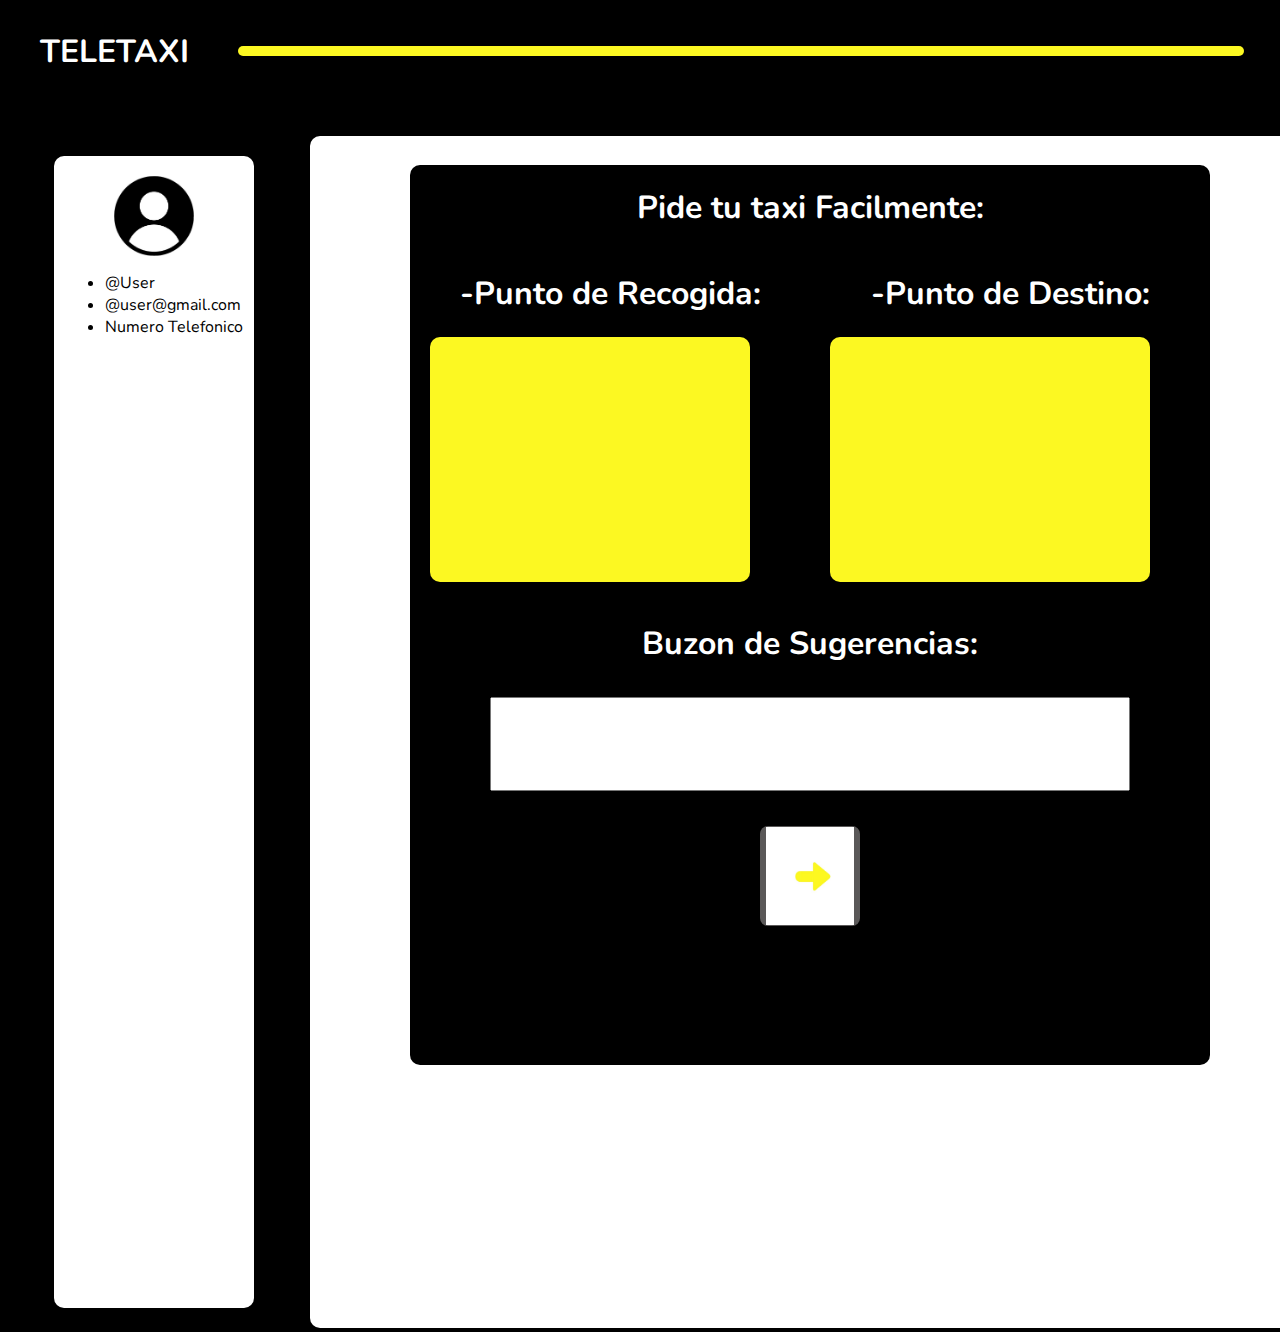
<file: bookingpage.html>
<!DOCTYPE html>
<html lang="en">
<head>
    <meta charset="UTF-8">
    <meta name="viewport" content="width=device-width, initial-scale=1.0">
    <link rel="stylesheet" href="cssbookingpage.css">
    <link rel="preconnect" href="https://fonts.googleapis.com">
    <link rel="preconnect" href="https://fonts.gstatic.com" crossorigin>
    <link href="https://fonts.googleapis.com/css2?family=Archivo+Black&family=Nunito:ital,wght@0,200..1000;1,200..1000&display=swap" rel="stylesheet">
    <title>Bookingpage</title>
</head>
<body>
        <thead>
            <div class="divthead">
                <table class="tablitathead">
                    <tr>
                        <th class="Title">
                            TELETAXI
                        </th>
                        <td>
                            <div class="divamarillo">
                                
                            </div>
                        </td>
                    </tr>
                </table>
            </div>
        </thead>
        <tbody>
            <div class="divtbody">
                <table class="tablitatbody">
                    <tr>
                        <td>
                            <div class="div1">
                                <div class="divuser">
                                    <div class="infouser">
                                        <img class="Icono" src="Imagen de WhatsApp 2024-09-22 a las 17.00.06_37c9b5c0.jpg" alt="">
                                        <ul>
                                            <li>@User</li>
                                            <li>@user@gmail.com</li>
                                            <li>Numero Telefonico</li>
                                        </ul>
                                    </div>
                                </div>
                            </div>
                        </td>
                        <td>
                            <div class="div2">
                                <div class="FormPedirtaxi">
                                    <div class="formulario">
                                        <h1>
                                            Pide tu taxi Facilmente:
                                        </h1>
                                        <div class="PuntoAyPuntoB">
                                            <div class="LugarRecogida">
                                                <h1>-Punto de Recogida:</h1>
                                                <div class="googlemaps">
                                                    <iframe src="https://www.google.com/maps/embed?pb=!1m18!1m12!1m3!1d3151.8354345093037!2d144.9537363156821!3d-37.81627997975148!2m3!1f0!2f0!3f0!3m2!1i1024!2i768!4f13.1!3m3!1m2!1s0x6ad642af0f0b0b09%3A0x5045675218ceed30!2sFederation%20Square!5e0!3m2!1sen!2sau!4v1600000000000!5m2!1sen!2sau" frameborder="0">
                                                    </iframe>
                                                </div>
                                            </div>
                                            <div class="Lugardestino">
                                                <h1>-Punto de Destino:</h1>
                                                <div class="googlemaps">
                                                    <iframe src="https://www.google.com/maps/embed?pb=!1m18!1m12!1m3!1d3151.8354345093037!2d144.9537363156821!3d-37.81627997975148!2m3!1f0!2f0!3f0!3m2!1i1024!2i768!4f13.1!3m3!1m2!1s0x6ad642af0f0b0b09%3A0x5045675218ceed30!2sFederation%20Square!5e0!3m2!1sen!2sau!4v1600000000000!5m2!1sen!2sau" frameborder="0">
                                                    </iframe>
                                                </div>
                                            </div>
                                        </div>
                                        <div class="divTipovehiculo">
                                            <h1 class="titletipe">
                                                Buzon de Sugerencias:
                                            </h1>
                                            <div class="cajaboton">
                                                <input class="cajatext" type="text">
                                            </div>
                                            
                                        </div>
                                        <div class="divboton">
                                            <div class="boton">
                                                <button class="Botonsito">
                                                    <img src="Imagen de WhatsApp 2024-09-22 a las 17.00.06_f8cabee2.jpg" class="imagenboton" alt="No carga">
                                                </button>
                                            </div>
                                        </div>
                                            
                                    </div>
                                </div>
                            </div>
                        </td>
                    </tr>
                    
                </table>
            </div>
        </tbody>
        <tfoot>

        </tfoot>
    
</body>
</html>
</file>
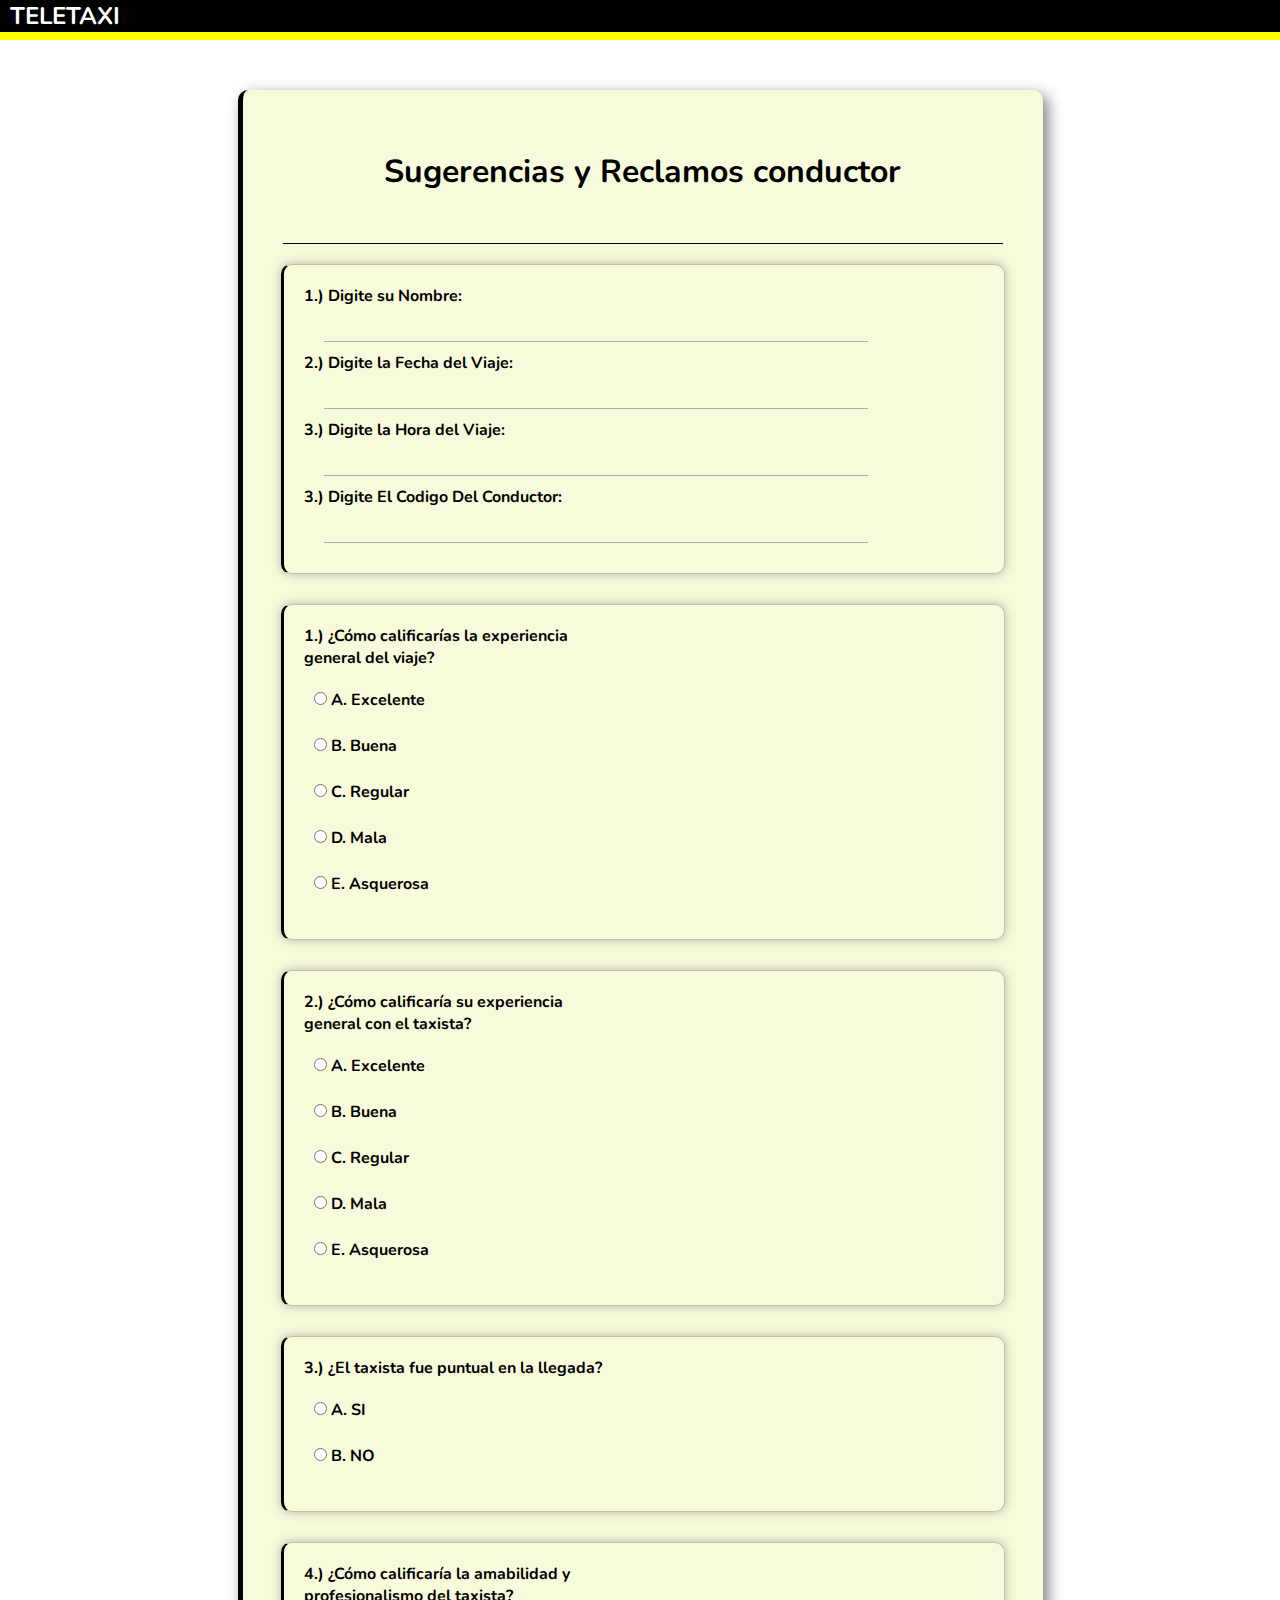
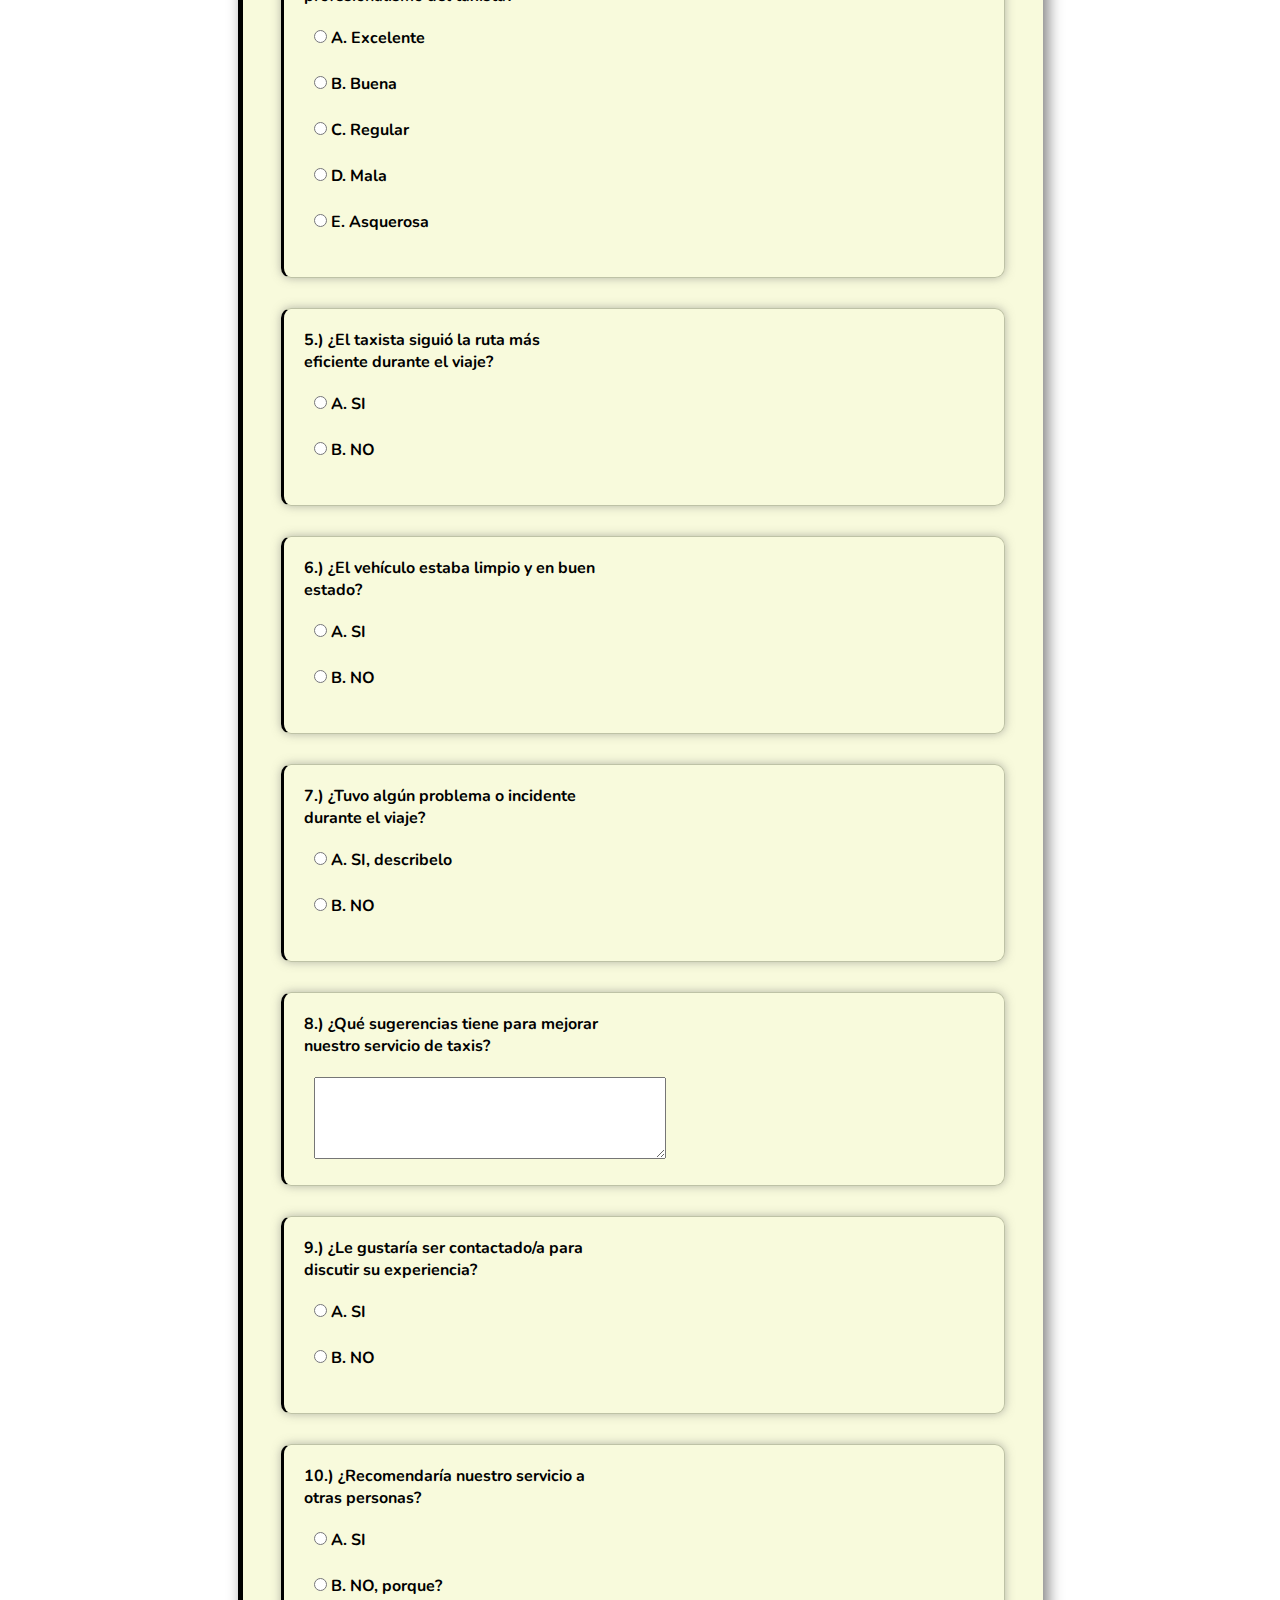
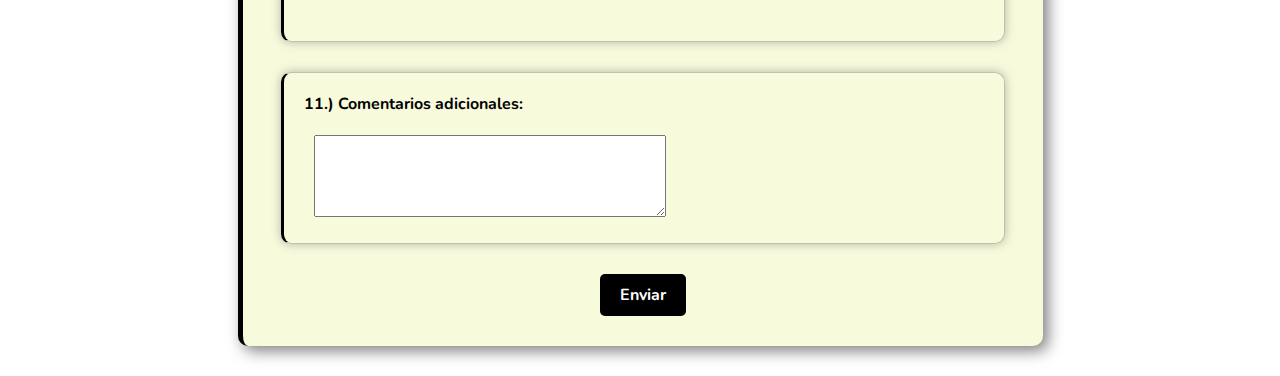
<file: encuesta_conductor.html>
<!DOCTYPE html>
<html lang="en">
<head>
    <meta charset="UTF-8">
    <meta name="viewport" content="width=device-width, initial-scale=1.0">
    <link rel="stylesheet" href="encuesta_conductor.css">
    <link rel="preconnect" href="https://fonts.googleapis.com">
    <link rel="preconnect" href="https://fonts.gstatic.com" crossorigin>
    <link href="https://fonts.googleapis.com/css2?family=Archivo+Black&family=Nunito:ital,wght@0,200..1000;1,200..1000&display=swap" rel="stylesheet">
    <title>Document</title>

</head>
<body>
    <header>
        <div class="divthead">
            <h1 class="title">
                TELETAXI
            </h1>
        </div>
    </header>
    <section>
        <div class="divtbody">
            <form  class="cuadroform"  action="respuesta_encuesta_satisfaccion.html">
                <div class="divsform3" id="titleform">
                    <h1>
                        Sugerencias y Reclamos conductor 
                    </h1>

                </div>
                <div class="Linea"></div>
                <div class="divsform">
                    <label class="labels" for="" >1.) Digite su Nombre: </label>
                    <input class="cuadrotext" type="text" required><span class="barra" ></span>
                    <label class="labels" for="">2.) Digite la Fecha del Viaje:</label>
                    <input class="cuadrotext" type="text" required><span class="barra" ></span>
                    <label class="labels" for="">3.) Digite la Hora del Viaje:</label>
                    <input class="cuadrotext" type="text" required><span class="barra" ></span>
                    <label class="labels" for="">3.) Digite El Codigo Del Conductor:</label>
                    <input class="cuadrotext" type="text" required><span class="barra" ></span>
                </div>
                <div class="divsform2">
                    <label class="labels" for="">1.) ¿Cómo calificarías la experiencia general del viaje?</label>
                    <div class="divoptions">
                        <input class="space" type="radio" id="excelente" name="experiencia" value="excelente"required >
                        <label class="space" for="excelente">A. Excelente</label><br>
                        <input class="space" type="radio" id="buena" name="experiencia" value="buena" >
                        <label class="space" for="buena">B. Buena</label><br>
                        <input class="space" type="radio" id="regular" name="experiencia" value="regular">
                        <label class="space" for="regular">C. Regular</label><br>
                        <input class="space" type="radio" id="mala" name="experiencia" value="mala">
                        <label class="space" for="mala">D. Mala</label>
                        <br>
                        <input class="space" type="radio" id="mala" name="experiencia" value="mala">
                        <label class="space" for="mala">E. Asquerosa</label>
                    </div>
                    
                </div>
                <div class="divsform2">
                    <label class="labels" for="">2.) ¿Cómo calificaría su experiencia general con el taxista?</label>
                    <div class="divoptions">
                        <input class="space" type="radio" id="excelente" name="experiencia" value="excelente" required>
                        <label class="space" for="excelente">A. Excelente</label><br>
                        <input class="space" type="radio" id="buena" name="experiencia" value="buena">
                        <label class="space" for="buena">B. Buena</label><br>
                        <input class="space" type="radio" id="regular" name="experiencia" value="regular">
                        <label class="space" for="regular">C. Regular</label><br>
                        <input class="space" type="radio" id="mala" name="experiencia" value="mala">
                        <label class="space" for="mala">D. Mala</label>
                        <br>
                        <input class="space" type="radio" id="Asquerosa" name="experiencia" value="mala">
                        <label class="space" for="mala">E. Asquerosa</label>
                    </div>
                </div>
                <div class="divsform2">
                    <label class="labels" for="">3.) ¿El taxista fue puntual en la llegada?</label>
                    <div class="divoptions">
                        <input class="space" type="radio" id="si" name="experiencia" value="excelente" required>
                        <label class="space" for="excelente">A. SI</label><br>
                        <input class="space" type="radio" id="no" name="experiencia" value="buena">
                        <label class="space" for="buena">B. NO</label><br>
                    </div>
                </div>
                <div class="divsform2">
                    <label class="labels" for="">4.) ¿Cómo calificaría la amabilidad y profesionalismo del taxista?</label>
                    <div class="divoptions">
                        <input class="space" type="radio" id="excelente" name="experiencia" value="excelente" required>
                        <label class="space" for="excelente">A. Excelente</label><br>
                        <input class="space" type="radio" id="buena" name="experiencia" value="buena">
                        <label class="space" for="buena">B. Buena</label><br>
                        <input class="space" type="radio" id="regular" name="experiencia" value="regular">
                        <label class="space" for="regular">C. Regular</label><br>
                        <input class="space" type="radio" id="mala" name="experiencia" value="mala">
                        <label class="space" for="mala">D. Mala</label>
                        <br>
                        <input class="space" type="radio" id="Asquerosa" name="experiencia" value="mala">
                        <label class="space" for="mala">E. Asquerosa</label>
                    </div>
                </div>
                <div class="divsform2">
                    <label class="labels" for="">5.) ¿El taxista siguió la ruta más eficiente durante el viaje?</label>
                    <div class="divoptions">
                        <input class="space" type="radio" id="si" name="experiencia" value="excelente" required>
                        <label class="space" for="excelente">A. SI</label><br>
                        <input class="space" type="radio" id="no" name="experiencia" value="buena">
                        <label class="space" for="buena">B. NO</label><br>
                    </div>
                </div>
                <div class="divsform2">
                    <label class="labels" for="">6.) ¿El vehículo estaba limpio y en buen estado?</label>
                    <div class="divoptions">
                        <input class="space" type="radio" id="si" name="experiencia" value="excelente" required>
                        <label class="space" for="excelente">A. SI</label><br>
                        <input class="space" type="radio" id="no" name="experiencia" value="buena">
                        <label class="space" for="buena">B. NO</label><br>
                    </div>
                </div>
                <div class="divsform2">
                    <label class="labels" for="">7.) ¿Tuvo algún problema o incidente durante el viaje?</label>
                    <div class="divoptions">
                        <input class="space" type="radio" id="si" name="Situacion" value="si" >
                        <label class="space" for="excelente">A. SI, describelo</label><br>
                        <input class="space" type="radio" id="no" name="experiencia" value="buena">
                        <label class="space" for="buena">B. NO</label><br>
                        <div id="comentario">
                            <p>Describa el suceso:</p>
                            <textarea class="textarea" name="" id=""></textarea>
                        </div>
                    </div>
                </div>
                <div class="divsform2">
                    <label class="labels" for="">8.) ¿Qué sugerencias tiene para mejorar nuestro servicio de taxis?</label>
                    <div class="divoptions">
                        <textarea class="textarea" name="" id="" required></textarea>
                    </div>
                </div>
                <div class="divsform2">
                    <label class="labels" for="">9.) ¿Le gustaría ser contactado/a para discutir su experiencia?</label>
                    <div class="divoptions">
                        <input class="space" type="radio" id="si" name="Contacto" value="si" required>
                        <label class="space" for="excelente">A. SI</label><br>
                        <input class="space" type="radio" id="no" name="experiencia" value="buena">
                        <label class="space" for="buena">B. NO</label><br>
                        <div id="comentario">
                            <p>Dejanos tu contacto porfavor:</p>
                            <textarea class="textarea" name="" id=""></textarea>
                        </div>
                    </div>
                </div>
                <div class="divsform2">
                    <label class="labels" for="">10.) ¿Recomendaría nuestro servicio a otras personas?</label>
                    <div class="divoptions">
                        <input class="space" type="radio" id="si" name="recmendado" value="recomendado" required>
                        <label class="space" for="excelente">A. SI</label><br>
                        <input class="space" type="radio" id="No" name="Porque" value="No">
                        <label class="space" for="buena">B. NO, porque?</label><br>
                        <div id="comentario">
                            <p>Dejanos tu comentario:</p>
                            <textarea class="textarea" name="" id=""></textarea>
                        </div>
                    </div>
                </div>
                <div class="divsform2">
                    <label class="labels" for="">11.) Comentarios adicionales:</label>
                    <div class="divoptions">
                        <textarea class="textarea" name="" id=""  required></textarea>
                    </div>
                </div>
                <div class="boton_enviar">
                    <button type="submit" >Enviar </button>
                </div>
            </form>
        </div>
    </section>
    <tfoot>

    </tfoot>
    
    <script src="formulario.js"></script>

</body>
</html>
</file>
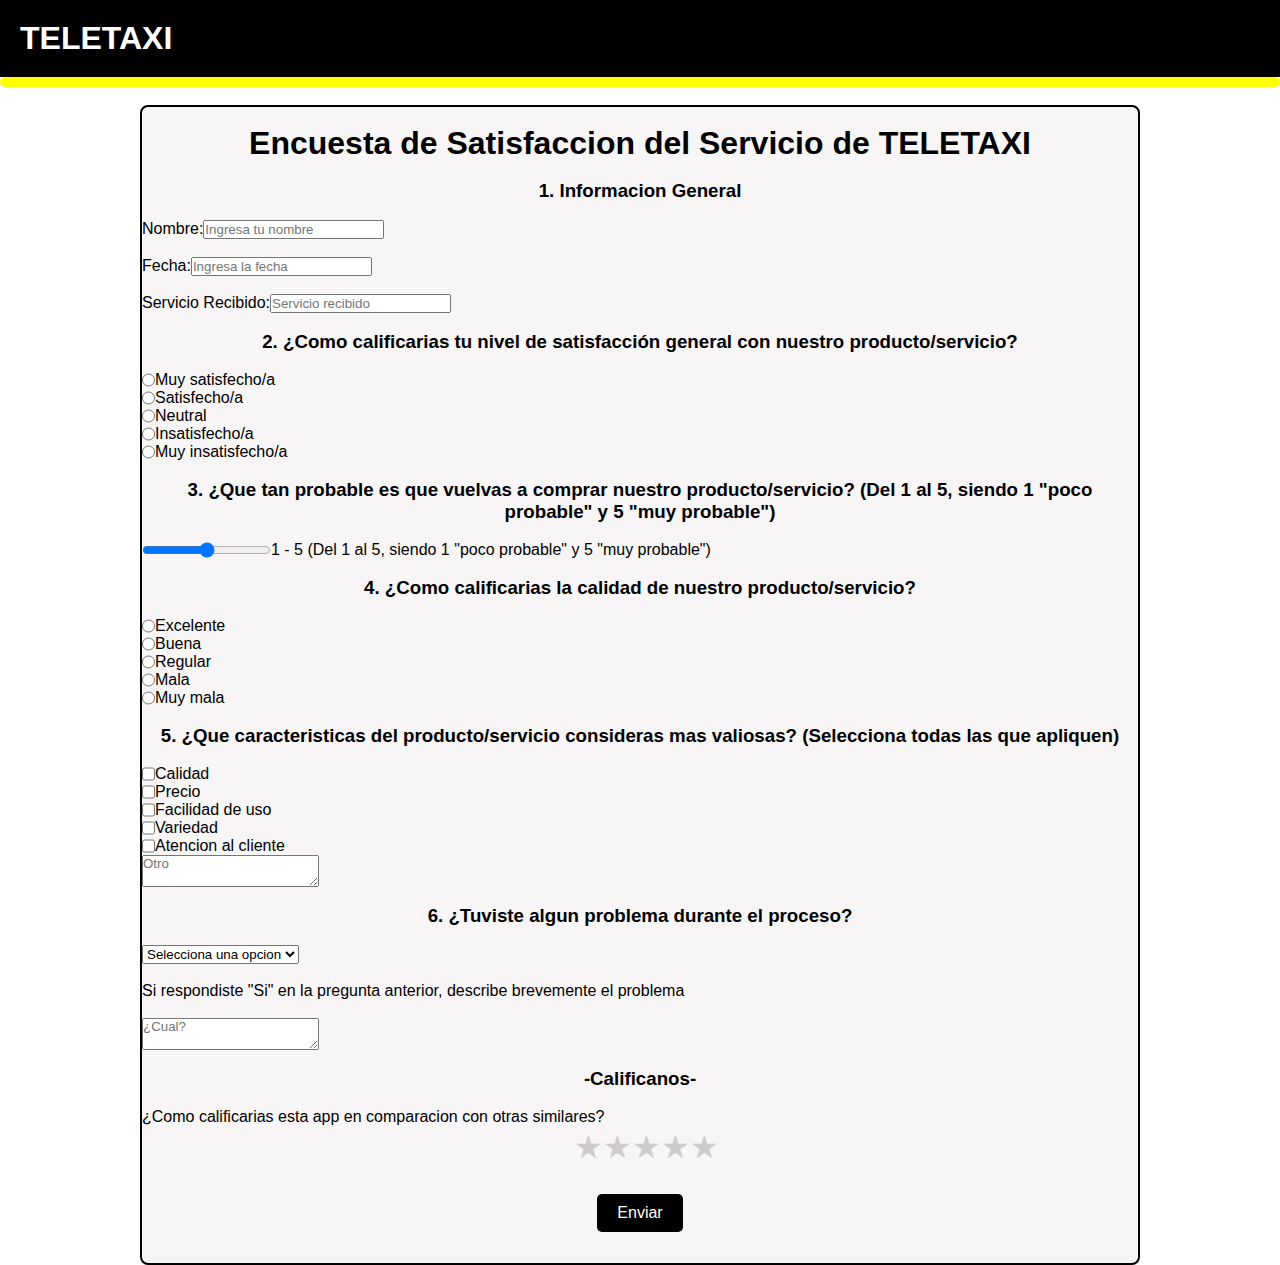
<file: encuesta_servicio.html>
<!DOCTYPE html>
<html lang="en">
<head>
    <meta charset="UTF-8">
    <meta name="viewport" content="width=device-width, initial-scale=1.0">
    <title>Formulario</title>
    <link rel="stylesheet" href="encuesta_servicio.css">
</head>
<body>


    <header>
            <div id="encabezado">
                <h1 id="titulo_encabezado">TELETAXI</h1>
            </div>
            <div id="linea_amarilla"></div>
            <br>
    </header>


    <section>
        <center>
            <form action="respuesta_encuesta_satisfaccion.html" method="get">
                <div id="cuadro_principal">
                    <br>
                        <h1>Encuesta de Satisfaccion del Servicio de TELETAXI</h1>
                        <br>
                        <h3>1. Informacion General</h3>
                        <br>
                        <div>
                            <div class="posicion_general">
                                <label for="Nombre">Nombre:</label>
                                <input type="text" name="Nombre" placeholder="Ingresa tu nombre">
                            </div>
                            <br>
                            <div class="posicion_general">
                                <label for="Fecha">Fecha:</label>
                                <input type="text" name="Fecha" placeholder="Ingresa la fecha">
                            </div>
                            <br>
                            <div class="posicion_general">
                                <label for="Serviciorecibido">Servicio Recibido:</label>
                                <input type="text" name="Serviciorecibido" placeholder="Servicio recibido">
                            </div>
                        </div>
                        <br>
                        <h3>2. ¿Como calificarias tu nivel de satisfacción general con nuestro producto/servicio?</h3>
                        <br>
                        <div>
                            <div class="posicion_general">
                                <input type="radio" name="nivel_satisfaccion">Muy satisfecho/a
                            </div>
                            <div class="posicion_general"> 
                                <input type="radio" name="nivel_satisfaccion">Satisfecho/a
                            </div>
                            <div class="posicion_general">
                                <input type="radio" name="nivel_satisfaccion">Neutral
                            </div>
                            <div class="posicion_general">
                                <input type="radio" name="nivel_satisfaccion">Insatisfecho/a
                            </div>
                            <div class="posicion_general">
                                <input type="radio" name="nivel_satisfaccion">Muy insatisfecho/a
                            </div>
                        </div>
                        <br>
                        <h3>3. ¿Que tan probable es que vuelvas a comprar nuestro producto/servicio? (Del 1 al 5, siendo 1 "poco probable" y 5 "muy probable")</h3>
                        <br>
                        <div>
                            <div class="posicion_general">
                                <input type="range" name="nivel_satisfaccion">1 - 5 (Del 1 al 5, siendo 1 "poco probable" y 5 "muy probable")
                            </div>
                        </div>
                        <br>
                        <h3>4. ¿Como calificarias la calidad de nuestro producto/servicio?</h3>
                        <br>
                        <div>
                            <div class="posicion_general">
                                <input type="radio" name="nivel_satisfaccion">Excelente
                            </div>
                            <div class="posicion_general"> 
                                <input type="radio" name="nivel_satisfaccion">Buena
                            </div>
                            <div class="posicion_general">
                                <input type="radio" name="nivel_satisfaccion">Regular
                            </div>
                            <div class="posicion_general">
                                <input type="radio" name="nivel_satisfaccion">Mala
                            </div>
                            <div class="posicion_general">
                                <input type="radio" name="nivel_satisfaccion">Muy mala
                            </div>
                        </div>
                        <br>
                        <h3>5. ¿Que caracteristicas del producto/servicio consideras mas valiosas? (Selecciona todas las que apliquen)</h3>
                        <br>
                        <div>
                            <div class="posicion_general">
                                <input type="checkbox" name="nivel_satisfaccion">Calidad
                            </div>
                            <div class="posicion_general"> 
                                <input type="checkbox" name="nivel_satisfaccion">Precio
                            </div>
                            <div class="posicion_general">
                                <input type="checkbox" name="nivel_satisfaccion">Facilidad de uso
                            </div>
                            <div class="posicion_general">
                                <input type="checkbox" name="nivel_satisfaccion">Variedad
                            </div>
                            <div class="posicion_general">
                                <input type="checkbox" name="nivel_satisfaccion">Atencion al cliente
                            </div>
                            <div class="posicion_general">
                                <textarea name="nivel_satisfaccion" placeholder="Otro" cols="20px" rows="2px"></textarea>
                            </div>
                        </div>
                        <br>
                        <h3>6. ¿Tuviste algun problema durante el proceso?</h3>
                        <br>
                        <div>
                            <div class="posicion_general">
                                <select name="opcion" required>
                                    <option value="">Selecciona una opcion</option>
                                    <option value="android">Si</option>
                                    <option value="ios">No</option>
                                </select>
                            </div>
                            <br>
                            <p class="posicion_general">Si respondiste "Si" en la pregunta anterior, describe brevemente el problema</p>
                            <br>
                            <div class="posicion_general">
                                <textarea name="nivel_satisfaccion" placeholder="¿Cual?" cols="20px" rows="2px"></textarea>
                            </div>
                        </div>
                        <br>
                        <h3>-Calificanos-</h3>
                        <br>
                        <div>
                            <div class="posicion_general">
                                <label for="pregunta8">¿Como calificarias esta app en comparacion con otras similares?</label>
                                <br>
                                <div class="contenedor_unico">
                                    <input type="radio" id="star5" name="comparacion" value="5" required>
                                    <label for="star5">★</label>
                                    <input type="radio" id="star4" name="comparacion" value="4">
                                    <label for="star4">★</label>
                                    <input type="radio" id="star3" name="comparacion" value="3">
                                    <label for="star3">★</label>
                                    <input type="radio" id="star2" name="comparacion" value="2">
                                    <label for="star2">★</label>
                                    <input type="radio" id="star1" name="comparacion" value="1">
                                    <label for="star1">★</label>
                                </div>
                            </div>
                        </div>
                        <br>
                        <div class="boton_enviar">
                            <button type="submit" >Enviar </button>
                        </div>
                    </div>
                </div>
            </form>
        </center>
    </section>

    <script src="formulario.js"></script>

</body>
</html>
</file>
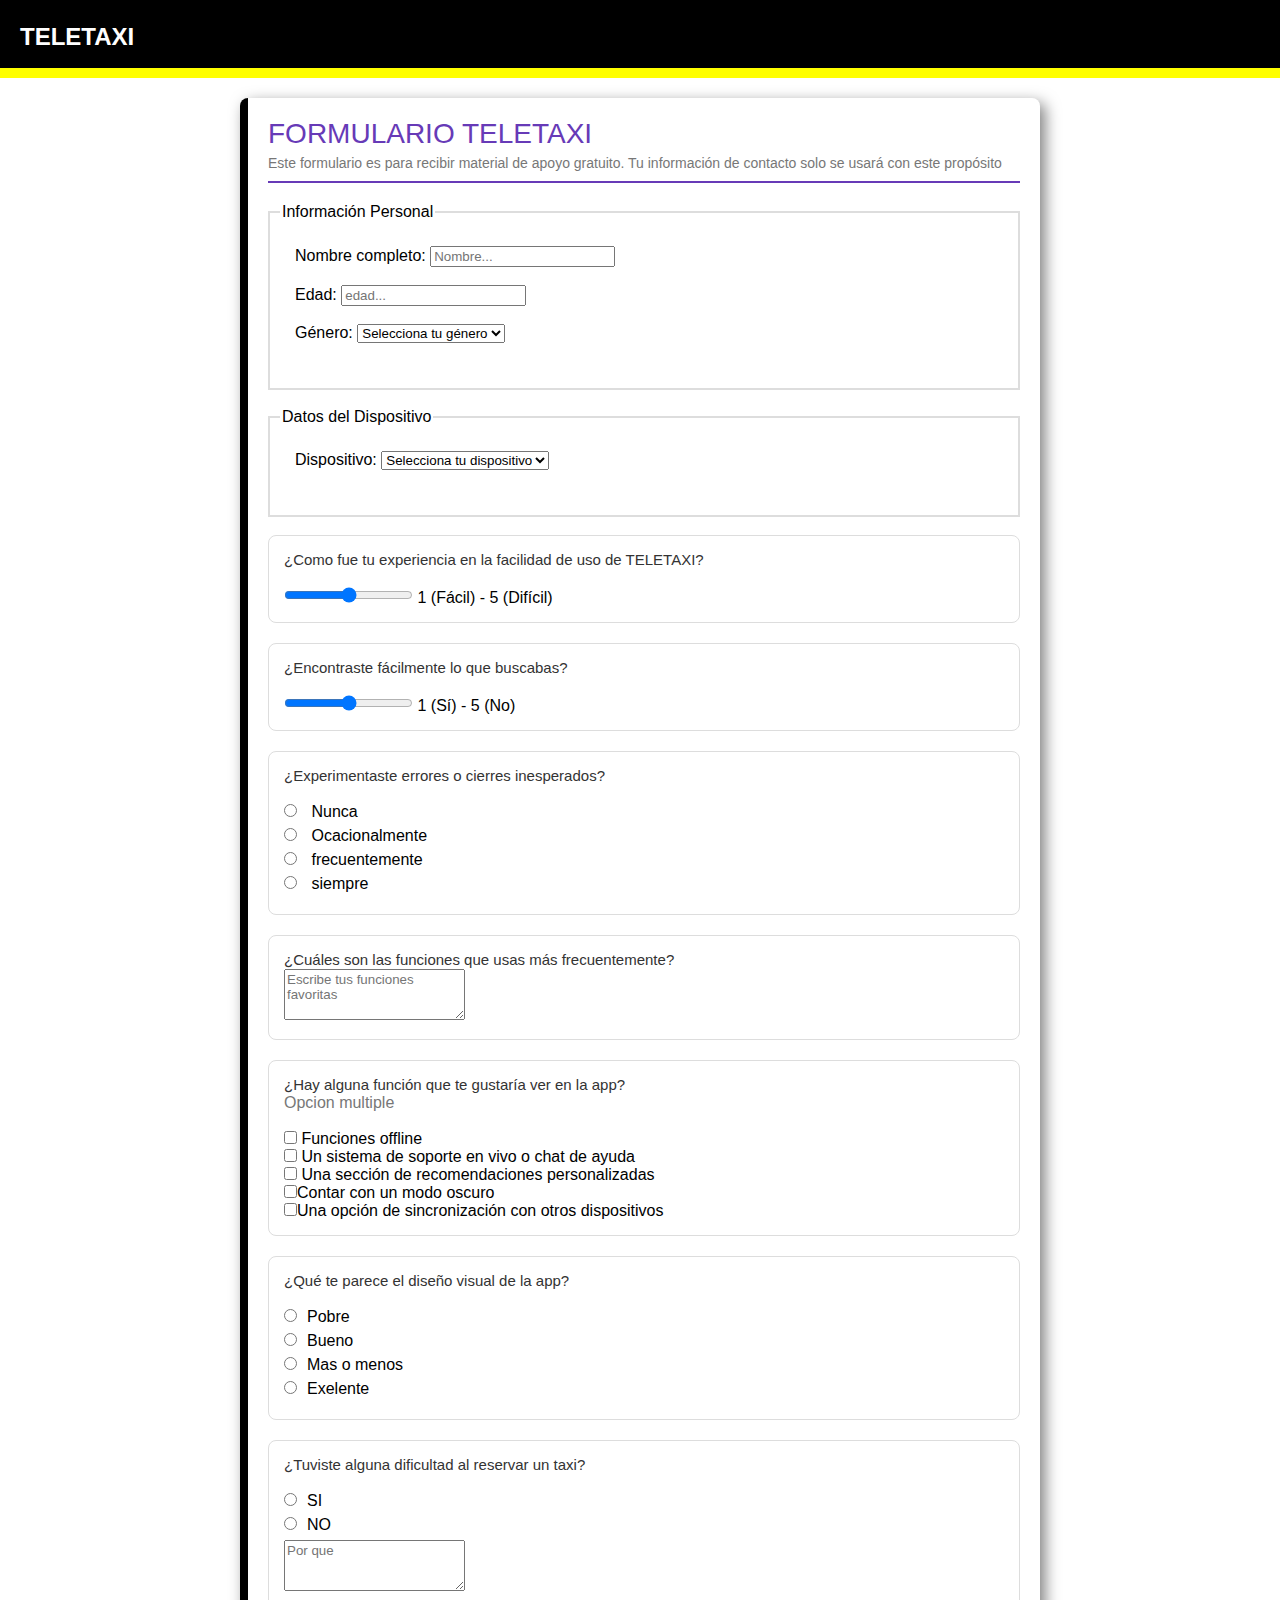
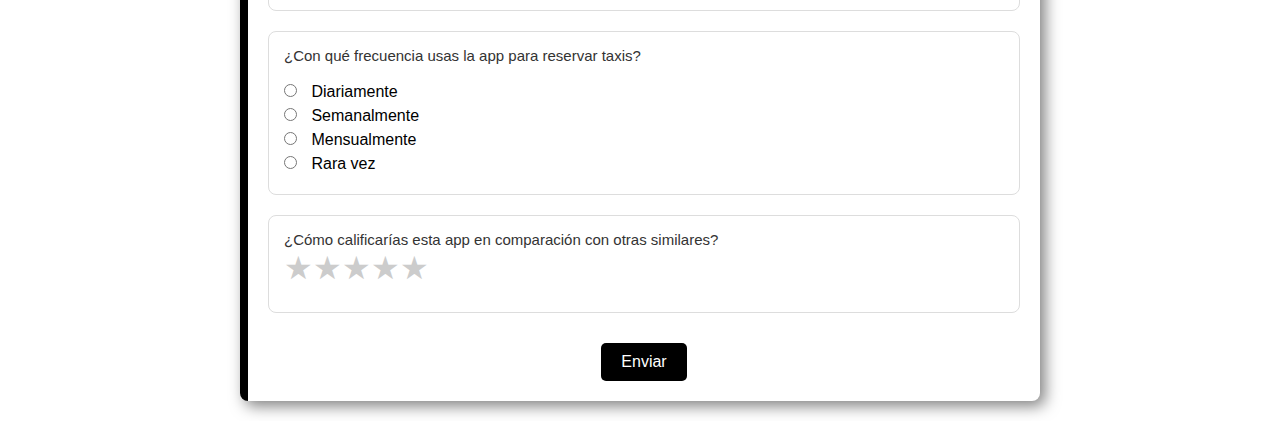
<file: formulario.html>
<!DOCTYPE html>
<html lang="es">
<head>
    <meta charset="UTF-8">
    <meta name="viewport" content="width=device-width, initial-scale=1.0">
    <title>Formulario TELETAXI</title>
    <link rel="stylesheet" href="formulario.css">
</head>
<body>
     <!-- menú superior -->
    <header class="menu-superior">
        <div class="logo">
            <h1>TELETAXI</h1>
        </div>
    </header>
    <div id="logo_1"></div>

<section>
     <!-- Contenedor del formulario -->
 <form action="respuesta_encuesta_satisfaccion.html" method="get">
    <div class="formulario_contenedor">
        <!-- encabezado -->
     <div class="encabezado">
         <div class="titulo_formu">FORMULARIO TELETAXI</div>
         <div class="descripcion_titulo">Este formulario es para recibir material de apoyo gratuito. Tu información de contacto solo se usará con este propósito</div>
     </div>
     <!--  datos personales -->
     <fieldset>
        <legend>Información Personal</legend>
        <div class="contenedor_info">
            <label for="nombre">Nombre completo:</label>
            <input type="text" id="nombre" name="nombre" placeholder="Nombre..." required>
            <br><br>
            <label for="edad">Edad:</label>
            <input type="number" id="edad" name="edad" placeholder="edad..." required>
            <br><br>
            <label for="genero">Género:</label>
            <select id="genero" name="genero" required>
                <option value="">Selecciona tu género</option>
                <option value="masculino">Masculino</option>
                <option value="femenino">Femenino</option>
                <option value="otro">Otro</option>
            </select>
        </div>
     </fieldset>
     <br>

     <!--  datos sobre el dispositivo -->
     <fieldset>
        <legend>Datos del Dispositivo</legend>
        <div class="contenedor_info">
            <label for="dispositivo">Dispositivo:</label>
            <select id="dispositivo" name="dispositivo" required>
                <option value="">Selecciona tu dispositivo</option>
                <option value="android">Android</option>
                <option value="ios">iOS</option>
                <option value="otro">Otro</option>
            </select>
        </div>
     </fieldset>
     <br>
    

     <!-- 2 -->
     <div class="contenedor">
         <label for="facilidad-uso">¿Como fue tu experiencia en la facilidad de uso de TELETAXI?</label>
         <br><br>
         <input type="range" id="facilidad-uso" name="facilidad-uso" min="1" max="5" step="1" required>
         <span>1  (Fácil) - 5 (Difícil)</span>
     </div>

     <!-- 3 -->
     <div class="contenedor">
        <label for="facilidad-busqueda">¿Encontraste fácilmente lo que buscabas?</label>
        <br><br>
            <input type="range" id="facilidad-busqueda" name="facilidad-busqueda" min="1" max="5" step="1" required>
            <span>1 (Sí) - 5 (No)</span>
    </div>
<!-- 4 -->
<div class="contenedor">
    <label for="errores">¿Experimentaste errores o cierres inesperados?</label>
    <br><br>
    <input type="radio" name="errores" value="Opción 1"> Nunca
    <br>
    <input type="radio" name="errores" value="Opción 1"> Ocacionalmente
    <br>
    <input type="radio" name="errores" value="Opción 1"> frecuentemente
    <br>
    <input type="radio" name="errores" value="Opción 1"> siempre
    
    
</div>
<!-- 5 -->
<div class="contenedor">
    <label for="funciones-mas-usadas">¿Cuáles son las funciones que usas más frecuentemente?</label>
    <br>
    <textarea id="funciones-mas-usadas" name="funciones-mas-usadas" rows="3" placeholder="Escribe tus funciones favoritas"></textarea>
</div>
<!-- 6 -->
<div class="contenedor">
    <label for="recomendacion">¿Hay alguna función que te gustaría ver en la app?</label>
    <p id="uni">Opcion multiple</p>
    <br>
    <input type="checkbox" name="recomendacion" > Funciones offline
    <br>
    <input type="checkbox" name="recomendacion" > Un sistema de soporte en vivo o chat de ayuda
    <br>
    <input type="checkbox" name="recomendacion" > Una sección de recomendaciones personalizadas
    <br>
    <input type="checkbox" name="recomendacion" >Contar con un modo oscuro
    <br>
    <input type="checkbox" name="recomendacion" >Una opción de sincronización con otros dispositivos
    

</div>
<!-- 7 -->
<div class="contenedor">
    <label for="diseno">¿Qué te parece el diseño visual de la app?</label>
<br><br>
<input type="radio" id="diseno" name="diseno" required>Pobre
<br>
<input type="radio" id="diseno" name="diseno" required>Bueno
<br>
<input type="radio" id="diseno" name="diseno" required>Mas o menos
<br>
<input type="radio" id="diseno" name="diseno" required>Exelente
</div>

<!-- 8 -->
<div class="contenedor">
    <label for="pregunta8">¿Tuviste alguna dificultad al reservar un taxi?</label>
    <br><br>
    <input type="radio" id="diseno" name="pregunta8" required>SI
    <br>
    <input type="radio" id="diseno" name="pregunta8" required>NO
    <br>
    <textarea  name="pregunta8" rows="3" placeholder="Por que"></textarea>




    
</div>

<!-- 9 -->
<div class="contenedor">
    <label for="pregunta9">¿Con qué frecuencia usas la app para reservar taxis?</label>
    <br><br>
    <input type="radio" id="pregunta9" name="pregunta9" value="Opción 1"> Diariamente
    <br>
    <input type="radio" id="pregunta9" name="pregunta9" value="Opción 1"> Semanalmente
    <br>
    <input type="radio" id="pregunta9" name="pregunta9" value="Opción 1"> Mensualmente
    <br>
    <input type="radio" id="pregunta9" name="pregunta9" value="Opción 1"> Rara vez

</div>
<!-- 10 -->
<div class="contenedor">
    <label for="pregunta8">¿Cómo calificarías esta app en comparación con otras similares?</label>
    <br>
    <div class="contenedor_unico">
        <input type="radio" id="star5" name="comparacion" value="5" required>
        <label for="star5">★</label>

        <input type="radio" id="star4" name="comparacion" value="4">
        <label for="star4">★</label>

        <input type="radio" id="star3" name="comparacion" value="3">
        <label for="star3">★</label>

        <input type="radio" id="star2" name="comparacion" value="2">
        <label for="star2">★</label>

        <input type="radio" id="star1" name="comparacion" value="1">
        <label for="star1">★</label>
    </div>
</div>

<!-- Botón enviar -->
     <!-- <div class="boton_enviar">
  
         <button type="submit"  onclick="window.location.href='pag_usuario.html'">Enviar </button>
     </div> -->
     <div class="boton_enviar">
        <button type="submit">Enviar</button>
    </div>
    
 </div>
</form>

</section>

<script src="formulario.js"></script>


</body>
</html>
</file>
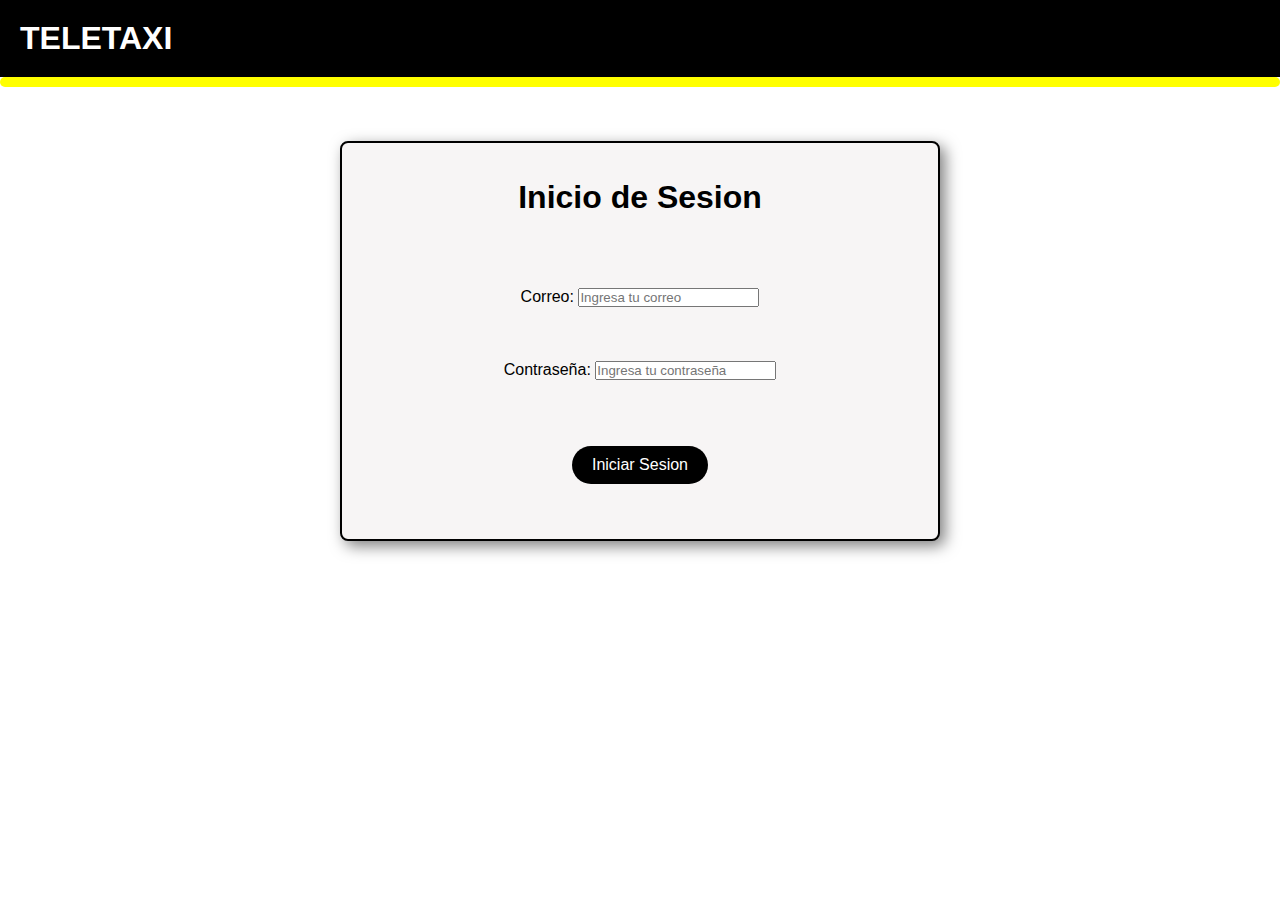
<file: login_encuesta.html>
<!DOCTYPE html>
<html lang="en">
<head>
    <meta charset="UTF-8">
    <meta name="viewport" content="width=device-width, initial-scale=1.0">
    <title>Login</title>
    <link rel="stylesheet" href="login_encuesta.css">
</head>
<body>

    <header>
        <div id="encabezado">
            <h1 id="titulo_encabezado">TELETAXI</h1>
        </div>
        <div id="linea_amarilla"></div>
        <br><br><br>
    </header>

    <section>
        <center>
            <form action="pag_usuario.html" method="get">
                <div id="cuadro_principal1"> <br><br>
                    <h1>Inicio de Sesion</h1> <br><br><br><br>
                <div>
                    <label for="correo">Correo:</label>
                    <input type="text" name="correo" placeholder="Ingresa tu correo" required>
                </div><br><br><br>
                <div>
                    <label for="contraseña">Contraseña:</label>
                    <input type="password" name="contraseña" placeholder="Ingresa tu contraseña" required>
                </div><br><br>
                <div class="boton1">
                    <button type="submit">Iniciar Sesion</button>
                </div>
                </div>
            </form>
        </center>
    </section>
</body>
</html>
</file>
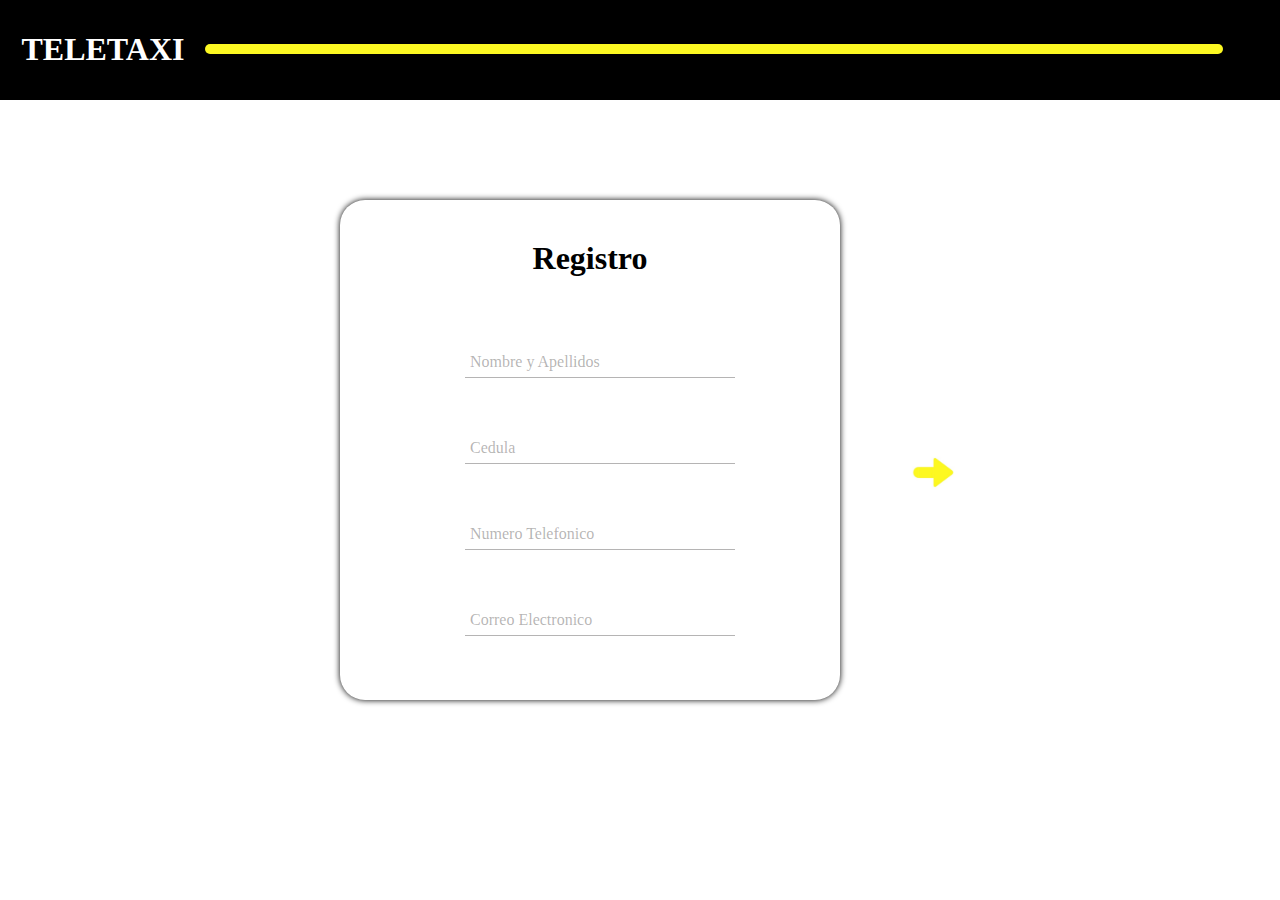
<file: registro.html>
<!DOCTYPE html>
<html lang="en">
<head>
    <meta charset="UTF-8">
    <meta name="viewport" content="width=t, initial-scale=1.0">
    <link rel="stylesheet" href="registro.css">
    <link rel="preconnect" href="https://fonts.googleapis.com">
    <link rel="preconnect" href="https://fonts.gstatic.com" crossorigin>
    <link href="https://fonts.googleapis.com/css2?family=Archivo+Black&family=Nunito:ital,wght@0,200..1000;1,200..1000&display=swap" rel="stylesheet">
    <title>Register page</title>
</head>
<body>
    
        <thead class="thead">
            <div class="Containerthead" >
                <tr>
                    <td>
                        <table class="Tablathead">
                            <tr>
                                <th class="Title">
                                    TELETAXI
                                </th>
                                <td>
                                    <div class="divamarillo">
                                    </div>
                                </td>
                            </tr>
                            <tr>
                                
                            </tr>
                        </table>
                    </td>    
                </tr>   
            </div>
        </thead>
        <tbody>
            <div class="Containertbody">
                <tr>
                    <td>
                                    <div class="registrocontainer">
                                        <h1 class="titleregistro">Registro</h1>
                                        <div class="divs" id="posicion3">
                                            <input type="text" name="" id="name" required><span class="barra"></span>
                                            <label for="">Nombre y Apellidos</label>
                                        </div>
                                        <div class="divs">
                                            
                                            <input type="text" name="" id="name" required><span class="barra"></span>
                                            <label for="">Cedula</label>
                                        </div>
                                        <div class="divs">
                                            
                                            <input type="text" name="" id="name" required><span class="barra"></span>
                                            <label for="">Numero Telefonico</label>
                                        </div>
                                        <div class="divs">
                                            
                                            <input type="text" name="" id="name" required><span class="barra"></span>
                                            <label for="">Correo Electronico</label>
                                        </div>
                                    </div>
                                    <button class="Botonsito" onclick="window.location.href='pag_usuario.html'">

                                        <img src="Imagen de WhatsApp 2024-09-22 a las 17.00.06_f8cabee2.jpg" class="imagenboton" alt="No carga">
                                    </button>
                    </td>
                </tr>
            </div>
        </tbody>
        <tfoot>
                
        </tfoot>
</body>
</html>
</file>
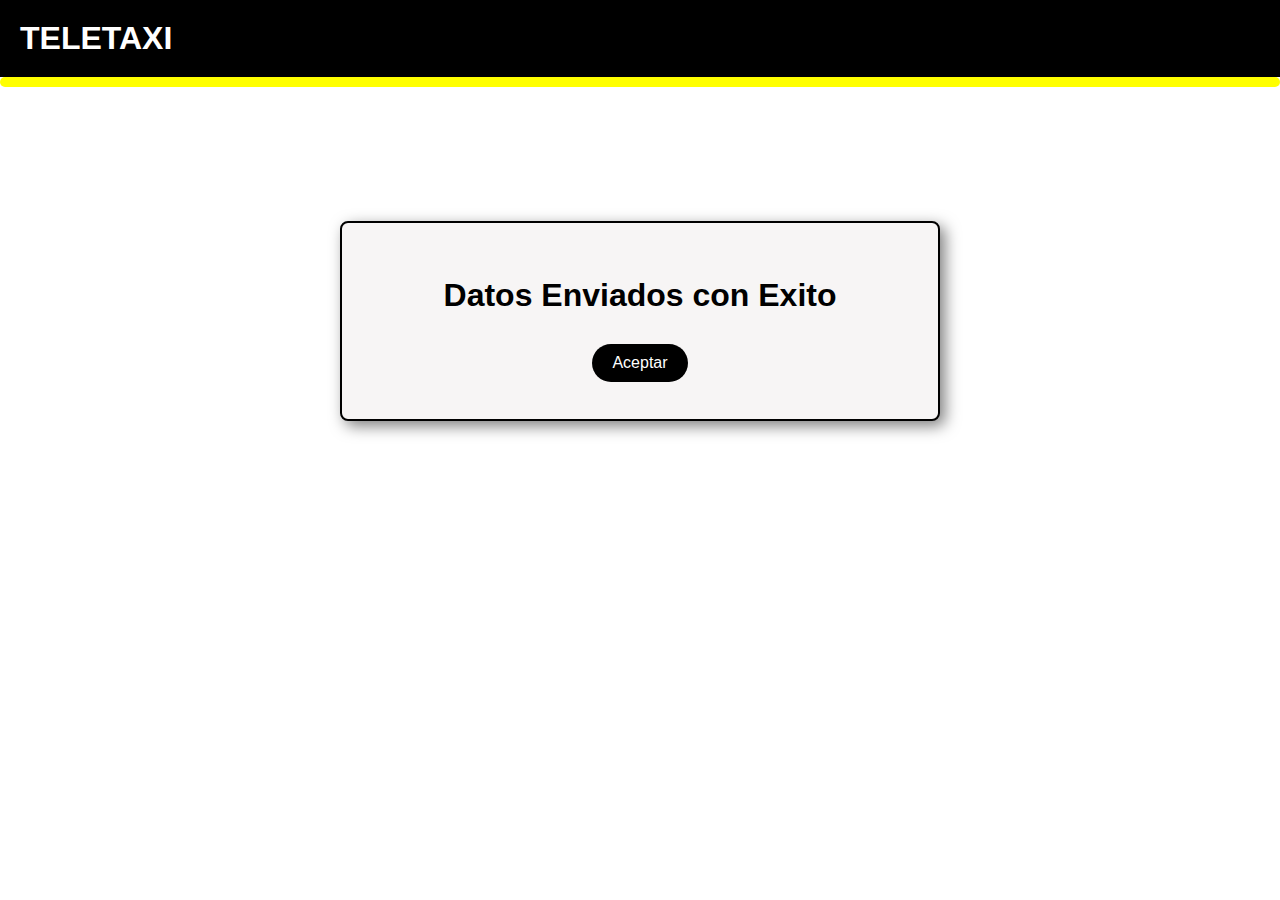
<file: respuesta_encuesta_satisfaccion.html>
<!DOCTYPE html>
<html lang="en">
<head>
    <meta charset="UTF-8">
    <meta name="viewport" content="width=device-width, initial-scale=1.0">
    <title>Respuesta</title>
    <link rel="stylesheet" href="respuesta_encuesta_satisfaccion.css">
</head>
<body>

    <header>
        <div id="encabezado">
            <h1 id="titulo_encabezado">TELETAXI</h1>
        </div>
        <div id="linea_amarilla"></div>
        <br><br><br>
    </header>


    <section>
        <center>
            <div id="cuadro_principal1"> <br><br><br>
                <h1>Datos Enviados con Exito</h1>
            <div>
            <div class="boton1">
                <button type="submit"  onclick="window.location.href='index.html'" >Aceptar</button>
            </div>
        </center>
    </section>

</body>
</html>
</file>
<file: cssbookingpage.css>
*{
    font-family: "Nunito", sans-serif;
    
}
body{
    margin: 0; 
    padding: 0; 
    box-sizing: border-box;
    
}
.divthead{
    width: 100%;
    height: 100px;
    background-color: rgb(0, 0, 0);
    border: 1px solid;
}
.tablitathead{
    border: 1px solid;
    width: 100%;
    height: 100%;
}
.Title{
    padding-left: 10px;
    color: rgb(255, 255, 255);
    font-size: 200%;
    width: 200px;
    font-weight: bold;
}
.divamarillo{
    position: relative;
    left: 20px;
    width: 95%;
    height: 10px;
    background: rgb(252, 248, 34);
    border-radius: 160px 160px 160px 160px;
}

.divtbody{
    padding-top: 30px;
    background: #000;
    width: 100%;
    height: 1200px;
}
.tablitatbody{
    border: 1px solid;
    width: 100%;
    height: 100%;
}
.div1{
    
    width: 100%;
    height: 100%;
    display: flex;
    justify-content: center;
}
.div2{
    
    border: 1px solid;
    width: 100%;
    height: 100%;
    display: flex;
    justify-content: center;
}
.divuser{
    display: flex;
    align-items: center;
    justify-content: center;
    background: rgb(0, 0, 0);
    position: relative;
    width: 300px;
    height: 100%;
    border-radius: 10px 10px 10px 10px;
}
.FormPedirtaxi{
    background: #ffffff;
    border-radius: 10px 10px 10px 10px;
    width: 1000px;
    display: flex;
    justify-content: center;
    padding-top: 29px;
}
h1{
    color: #ffffff;
}
.formulario{
    background: #000000;
    text-align: center;
    border-radius: 10px 10px 10px 10px;
    width: 800px;
    height: 900px;
}
.infouser{
    padding-top: 20px;
    flex-direction: column;
    background: #ffffff;
    width: 200px;
    height: 95%;
    border-radius: 10px 10px 10px 10px;
    display: flex;
    align-items: center;
}
.Icono{
    width: 80px;
    height: 80px;
}
.PuntoAyPuntoB{
    padding-top: 0;
    height: 350px;
    display: flex;
    
}
.LugarRecogida{
    width: 50%;
    text-align: center;
}
.Lugardestino{
    width: 50%;
    text-align: center;
}
.googlemaps{
    
    border-radius: 10px 10px 10px 10px;
    position: relative;
    left: 20px;
    background: rgb(252, 248, 34);
    display: flex;
    justify-content: center;
    align-items: center;
    height: 70%;
    width: 80%;
    padding: 2 px;
}
.googlemaps iframe{
    width: 95%;
    height: 95%;
    border: 0;
}
.divTipovehiculo {
    justify-content: center;
    align-items: center;
    text-align: center;
    margin-top: 0;
    padding-top: 0;
    display: flex;
    flex-direction: column;
    width: 100%;
    height: 200px;
}
.cajaboton{
    width: 80%;
    height: 100px;
    padding: 10px;
    display: flex;
    justify-content: space-between;
    
}
.cajatext{
    width: 100%;
}
.Botonsito{
    position: relative;
    display: flex;
    justify-content: center;
    align-items: center;
    width: 100px; 
    height: 100px; 
    background-color: rgb(90, 88, 88);
    border: none;
    border-radius: 8px; 
    color: white;
    font-size: 24px;
    cursor: pointer;
    outline: none;
    transition: background-color 0.3s ease;
}
.Botonsito:hover{
    background-color: rgb(190, 185, 185);
}
.arrow{
    display: inline-block;
    
    font-size: 80px;
}
.imagenboton{
    position: relative;
    width: 100%;
    height: 100%;
}
.divboton{
    width: 100%;
    height: 150px;
    display: flex;
    align-items: center;
    justify-content: center;
}
.boton{
    width: 150px;
    height: 100%;
    display: flex;
    align-items: center;
    justify-content: center;
}
</file>
<file: encuesta_conductor.css>
:root{
    --colorTextos: #49454567;
}
*{
    padding: 0px;
    margin: 0px;
    font-family: "Nunito", sans-serif;
    font-weight: bold;
    
}
::before,::after {
    position: relative;
    margin: 0;
    padding: 0;
    box-sizing: border-box;
    border: 1px solid;
}
.divthead{
    background: #000;
    width: 100%;
    height: auto;
    display: flex;
    flex-direction: column;
    border-bottom: 8px solid rgb(255,255,0);
}
.labels{
    width: 300px;
}
.title{
    
    font-size: 150%;
    width: 130px;
    font-weight: bold;
    color: white;
    margin-left: 10px;
}
.divtbody{
    width: 100%;
    height: auto;
    padding-bottom: 30px;
    display: flex;
    justify-content: center;
}
.cuadroform{
    background: rgb(248, 250, 220);
    margin-top: 50px;
    width: 800px;
    height: auto;
    display: flex;
    flex-direction: column;
    align-items: center;
    border-left: 5px solid rgb(0,0,0);
    box-shadow: 5px 5px 15px rgba(0, 0, 0, 0.5);
    border-radius: 10px 10px 10px 10px;
    padding-bottom: 30px;
}
#titleform{
    margin-top: 40px;
    margin-bottom: 30px;
    height: auto;
    display: flex;
    align-items: center;
}
.divsform3{
    margin-top: 20px;
    width: 85%;
    display: flex;
    flex-direction: column;
    padding: 20px;
}    
.divsform{
    margin-top: 20px;
    width: 85%;
    display: flex;
    flex-direction: column;
    padding: 20px;
    border: 1px solid rgb(190, 194, 166);
    border-left: 3px solid rgb(0, 0, 0);
    border-radius: 10px 10px 10px 10px;
    box-shadow: 0px 0px 10px rgba(109, 109, 109, 0.5);
}
.Linea{
    width: 90%;
    background: rgb(0, 0, 0);
    height: 1px;
}
.cuadrotext{
    width: 200px;
    margin-top: 10px;
    margin-left: 20px;
    margin-bottom: 10px;
}
.divsform2{
    height: auto;
    margin-top: 30px;
    width: 85%;
    display: flex;
    flex-direction: column;
    padding: 20px;
    border: 1px solid rgb(190, 194, 166);
    border-left: 3px solid rgb(0, 0, 0);
    border-radius: 10px 10px 10px 10px;
    box-shadow: 0px 0px 10px rgba(109, 109, 109, 0.5);
}
.divoptions{
    padding-top: 20px;
    width: 400px;
    height: auto;
    padding-left: 10px;
}
.space{
    margin-bottom: 30px;
}
#comentario {
    display: none; 
}
input[name="Situacion"][value="si"]:checked ~ #comentario {
    display: block;
}
.textarea{
    width: 350px;
    height: 80px;
}
input[name="Contacto"][value="si"]:checked ~ #comentario {
    display: block;
}
input[name="Porque"][value="No"]:checked ~ #comentario {
    display: block;
}

input[type="text"]{

    position: relative;
    background: none;
    color: #c6c6c6;
    font-size: 18px;
    display: block;
    width: 80%;
    border: none;
    border-bottom: 1px solid var(--colorTextos);
}
input:focus{ 
    outline: none;
    color: #5e5d5d;
}



.boton_enviar {
    display: flex;
    justify-content: center;
    margin-top: 30px;
}
.boton_enviar button {
    background-color: black;
    color: white;
    padding: 10px 20px;
    border: none;
    border-radius: 5px;
    cursor: pointer;
    font-size: 16px;
}
.boton_enviar button:hover {
    background-color: yellow;
    color: black;
}
</file>
<file: encuesta_servicio.css>
*{
    margin: 0;
    padding: 0;
    box-sizing: border-box;
    font-family: "Nunito", sans-serif;
}

#encabezado #titulo_encabezado h1{
    font-size: 24px;
    position: relative;
    top: 3px;
}

#encabezado{
    max-width: 100%;
    position: relative;
    position: sticky;
    top: 0; /* Se quedará pegado cuando llegue a 0px desde la parte superior */
    z-index: 1000; /* Asegura que el menú esté por encima del contenido */
    display: flex;
    justify-content: space-between;
    align-items: center;
    padding: 20px;
    background-color: black;
    color: rgb(255, 255, 255);

}

#linea_amarilla{
    height: 10px;
    width: 100%;
    background-color: yellow;
    position: relative;
    border-radius: 10px;
}

#cuadro_principal{
    width: 1000px;
    height: 1160px;
    background-color: #fff;
    border: 2px solid black;
    border-radius: 8px;
    background-color: rgb(247, 245, 245);
}

.posicion_general{
    display: flex;
    justify-content: flex-start;
}

.contenedor_unico {
    direction: rtl; 
    display: inline-flex;
    position: relative;
    top: 20px;
    right: 30px;
}
.contenedor_unico input[type="radio"] {
    display: none; 
}
.contenedor_unico label {
    font-size: 2rem;
    color: #ccc; 
    cursor: pointer;
}
.contenedor_unico input[type="radio"]:checked ~ label {
    color: black; 
}
.contenedor_unico label:hover, .contenedor_unico label:hover ~ label {
    color: black; 
}

.boton_enviar {
    display: flex;
    justify-content: center;
    margin-top: 30px;
}
.boton_enviar button {
    background-color: black;
    color: white;
    padding: 10px 20px;
    border: none;
    border-radius: 5px;
    cursor: pointer;
    font-size: 16px;
}
.boton_enviar button:hover {
    background-color: yellow;
    color: black;
}
</file>
<file: formulario.css>
* {
    margin: 0;
    box-sizing: border-box;
    font-family: "Nunito", sans-serif;
   
}

body {
  
    background-color: white;
    height: 100%;
    width: 100%;
}

header.menu-superior {
    max-width: 100%;
    position: relative;
    position: sticky;
    top: 0; 
    z-index: 1000; 
    display: flex;
    justify-content: space-between;
    align-items: center;
    padding: 20px;
    background-color: black;
    color: rgb(255, 255, 255);
    border-bottom: 10px solid yellow;
    
    
}

.menu-superior .logo h1 {
    font-size: 24px;
    position: relative;
    top: 3px;

}
/* #logo_1{
    height: 10px;
    width: 100%;
    background-color: rgb(255, 255, 0);
    border-radius: 10px;   
} */

/* contenedor preguntas */
section{
    padding: 20px;
}

.formulario_contenedor {
    background-color:white;
    
    padding: 20px;
    max-width: 800px;
    height: auto;
    margin: 0 auto;
    border-radius: 8px;
    /* box-shadow: 0 0 10px rgba(0, 0, 0, 0.1); */
    box-shadow: 5px 5px 15px rgba(0, 0, 0,0.5);
    border-left: 8px solid black;
}
.encabezado {
    border-bottom: 2px solid #673ab7;
    padding-bottom: 10px;
    margin-bottom: 20px;
}
.encabezado .titulo_formu {
    font-size: 28px;
    color: #673ab7;
    margin-bottom: 5px;
}
.encabezado .descripcion_titulo {
    font-size: 14px;
    color: #777;
}
.contenedor_info {
    margin-bottom: 20px;
    padding: 15px;
    border-radius: 8px;
    background-color: #fff;
     /* border: 1px solid #ddd;  */
 
}
.contenedor {
    margin-bottom: 20px;
    padding: 15px;
    border-radius: 8px;
    background-color: #fff;
     border: 1px solid #ddd; 
 
}
.contenedor label {
    font-size: 15px;
    color: #333;
    margin-bottom: 10px;
}
.contenedor input[type="radio"] {
    margin-right: 10px;
    margin-bottom: 10px;
}


#uni{
    color: #777;
}

.contenedor_unico {
    direction: rtl; /* Orden inverso para que las estrellas se seleccionen de derecha a izquierda */
    display: inline-flex;
}
.contenedor_unico input[type="radio"] {
    display: none; /* Ocultamos los botones de radio */
}
.contenedor_unico label {
    font-size: 2rem;
    color: #ccc; /* Color de estrellas no seleccionadas */
    cursor: pointer;
}
.contenedor_unico input[type="radio"]:checked ~ label {
    color: black; /* Color de estrellas seleccionadas */
}
.contenedor_unico label:hover, .contenedor_unico label:hover ~ label {
    color: black; /* Efecto al pasar el ratón por encima */
}


.boton_enviar {
    display: flex;
    justify-content: center;
    margin-top: 30px;
}
.boton_enviar button {
    background-color: black;
    color: white;
    padding: 10px 20px;
    border: none;
    border-radius: 5px;
    cursor: pointer;
    font-size: 16px;
}
.boton_enviar button:hover {
    background-color: yellow;
    color: black;
} 


/* Cambiar el color y estilo del borde de los fieldset */
fieldset {
    border: 2px solid  #ddd ; 
    padding: 10px;
}


/* legend {
    color: #FF5733; 
    font-weight: bold;
} */
</file>
<file: login_encuesta.css>
*{
    margin: 0;
    padding: 0;
    box-sizing: border-box;
    font-family: "Nunito", sans-serif;
}

#encabezado #titulo_encabezado h1{
    font-size: 24px;
    position: relative;
    top: 3px;
}

#encabezado{
    max-width: 100%;
    position: relative;
    position: sticky;
    top: 0; /* Se quedará pegado cuando llegue a 0px desde la parte superior */
    z-index: 1000; /* Asegura que el menú esté por encima del contenido */
    display: flex;
    justify-content: space-between;
    align-items: center;
    padding: 20px;
    background-color: black;
    color: rgb(255, 255, 255);

}

#linea_amarilla{
    height: 10px;
    width: 100%;
    background-color: yellow;
    position: relative;
    border-radius: 10px;
}

#cuadro_principal1{
    width: 600px;
    height: 400px;
    background-color: #fff;
    border: 2px solid black;
    border-radius: 8px;
    background-color: rgb(247, 245, 245);
    box-shadow: 5px 5px 15px rgb(0, 0, 0, 0.5);
}

.boton1{
    display: flex;
    justify-content: center;
    margin-top: 30px;
}

.boton1 button{
    background-color: black;
    color: white;
    padding: 10px 20px;
    border: none;
    border-radius: 5px;
    cursor: pointer;
    font-size: 16px;
    border-radius: 20px;
}

.boton1 button:hover {
    background-color: yellow;
    color: black;
}
</file>
<file: registro.css>
:root{
    --colorTextos: #49454567;
    
}

*,::before,::after {
    position: relative;
    margin: 0;
    padding: 0;
    box-sizing: border-box;
    
}
tbody{
    overflow: auto;
}

.thead{
    top: 0;
    z-index: 1;
    overflow-y: auto;
    border: 1px solid;
}
.Tablathead{
    
    width: 100%;
    height: 100%;
    
}
.Containerthead{
    position: sticky;
    width: 100%;
    height: 100px;
    background-color: rgb(0, 0, 0);
    display: flex;
    justify-content: center;
    border: 1px solid;
}

.divamarillo{
    
    height: 10px;
    background: rgb(252, 248, 34);
    border-radius: 160px 160px 160px 160px;
    position: relative;
    width: 95%;
}

.Title{
    color: white;
    font-size: 200%;
    width: 200px;
    font-weight: bold;
}
.divimagen{
    width: 100%;
    height: 70px;
    background: rgb(255, 255, 255);
    
}
.Texto{
    position: relative;
    font-size: 40px;
    font-weight: 900;
    color: rgb(89,83,235);
}
.Containertbody{
    width: 100%;
    height: 700px;
    display: flex;
    justify-content: flex-end;

}
.burbuja{
    
    width: 950px;
    height: 100%;
    display: flex;
    background: rgb(255, 255, 255);
    border-radius: 50% 0px 0px 50%; 
    box-shadow: 0 0 6px 0 rgb(255, 255, 255);
    justify-content: flex-end;
}
.registrocontainer{
    padding: 40px 0;
    width: 500px;
    height: 500px;
    display: flex;
    flex-direction: column;
    position: relative;
    background: rgb(255, 255, 255);
    box-shadow: 0 0 6px 0 rgb(0, 0, 0);
    border-radius: 5% 5% 5% 5%; 
    margin: auto;
    
}
.burbuja2{
    
    width: 900px;
    height: 90%;
    display: flex;
    background-color: rgb(89,83,235);
    border-radius: 50% 0px 0px 50%; 
    justify-content: flex-end;
    position: relative;
    
}
.registrocontainer.divs{
    position: relative;
    margin: 45px ;
}
.titleregistro{
    font-weight: 700;
    height: 80px;
    width: 100%;
    text-align: center;
}

.divs{
    width: 270px;
    height: 90px;
    position: relative;
    left: 25%;
}



input{

    position: relative;
    top: 20px;
    background: none;
    color: #c6c6c6;
    font-size: 18px;
    padding: 10px 10px 10px 5px;
    display: block;
    width: 100%;
    border: none;
    border-bottom: 1px solid var(--colorTextos);
}
.barra{
    position: relative;
    display: block;
    width: 100%;
    top: 20px ;
}
.barra::before{
    content: "";
    height: 2px;
    width: 0%;
    bottom: 0;
    position: absolute;
    background: linear-gradient(to right, rgb(0, 0, 0) , rgb(252, 248, 34));
    transition: 0.3s ease width;
    left: 0;
}
input:focus~.barra::before{
    width: 100%;
}
input:focus{ 
    outline: none;
    color: #5e5d5d;
}
input:focus~label,
input:valid~label{
    position: relative;
    top: -30px;
    font-size: 12px;
    color: #2196f3;
}
label{
    display: flex;
    color: var(--colorTextos);
    font-size: 16px;
    position: relative;
    transition: 0.7s ease all;
    pointer-events: none;
    left: 5px;
    bottom: 5px;
    
}
.Botonsito{
    position: relative;
    top: 46%;
    right: 300px;
    display: flex;
    justify-content: center;
    align-items: center;
    width: 100px; 
    height: 100px; 
    background-color: rgb(0, 0, 0);
    border: none;
    border-radius: 8px; 
    color: white;
    font-size: 24px;
    cursor: pointer;
    outline: none;
    transition: background-color 0.3s ease;
}
.Botonsito:hover{
    background-color: rgb(92, 92, 92);
}
.arrow{
    display: inline-block;
    
    font-size: 80px;
}
.imagenboton{
    position: relative;
    width: 100%;
    height: 100%;
}
</file>
<file: respuesta_encuesta_satisfaccion.css>
*{
    margin: 0;
    padding: 0;
    box-sizing: border-box;
    font-family: "Nunito", sans-serif;
}

#encabezado #titulo_encabezado h1{
    font-size: 24px;
    position: relative;
    top: 3px;
}

#encabezado{
    max-width: 100%;
    position: relative;
    position: sticky;
    top: 0; /* Se quedará pegado cuando llegue a 0px desde la parte superior */
    z-index: 1000; /* Asegura que el menú esté por encima del contenido */
    display: flex;
    justify-content: space-between;
    align-items: center;
    padding: 20px;
    background-color: black;
    color: rgb(255, 255, 255);

}

#linea_amarilla{
    height: 10px;
    width: 100%;
    background-color: yellow;
    position: relative;
    border-radius: 10px;
}

#cuadro_principal1{
    width: 600px;
    height: 200px;
    background-color: #fff;
    border: 2px solid black;
    border-radius: 8px;
    background-color: rgb(247, 245, 245);
    box-shadow: 5px 5px 15px rgb(0, 0, 0, 0.5);
    position: relative;
    top: 80px;
}

.boton1{
    display: flex;
    justify-content: center;
    margin-top: 30px;
}

.boton1 button{
    background-color: black;
    color: white;
    padding: 10px 20px;
    border: none;
    border-radius: 5px;
    cursor: pointer;
    font-size: 16px;
    border-radius: 20px;
}

.boton1 button:hover {
    background-color: yellow;
    color: black;
}
</file>
